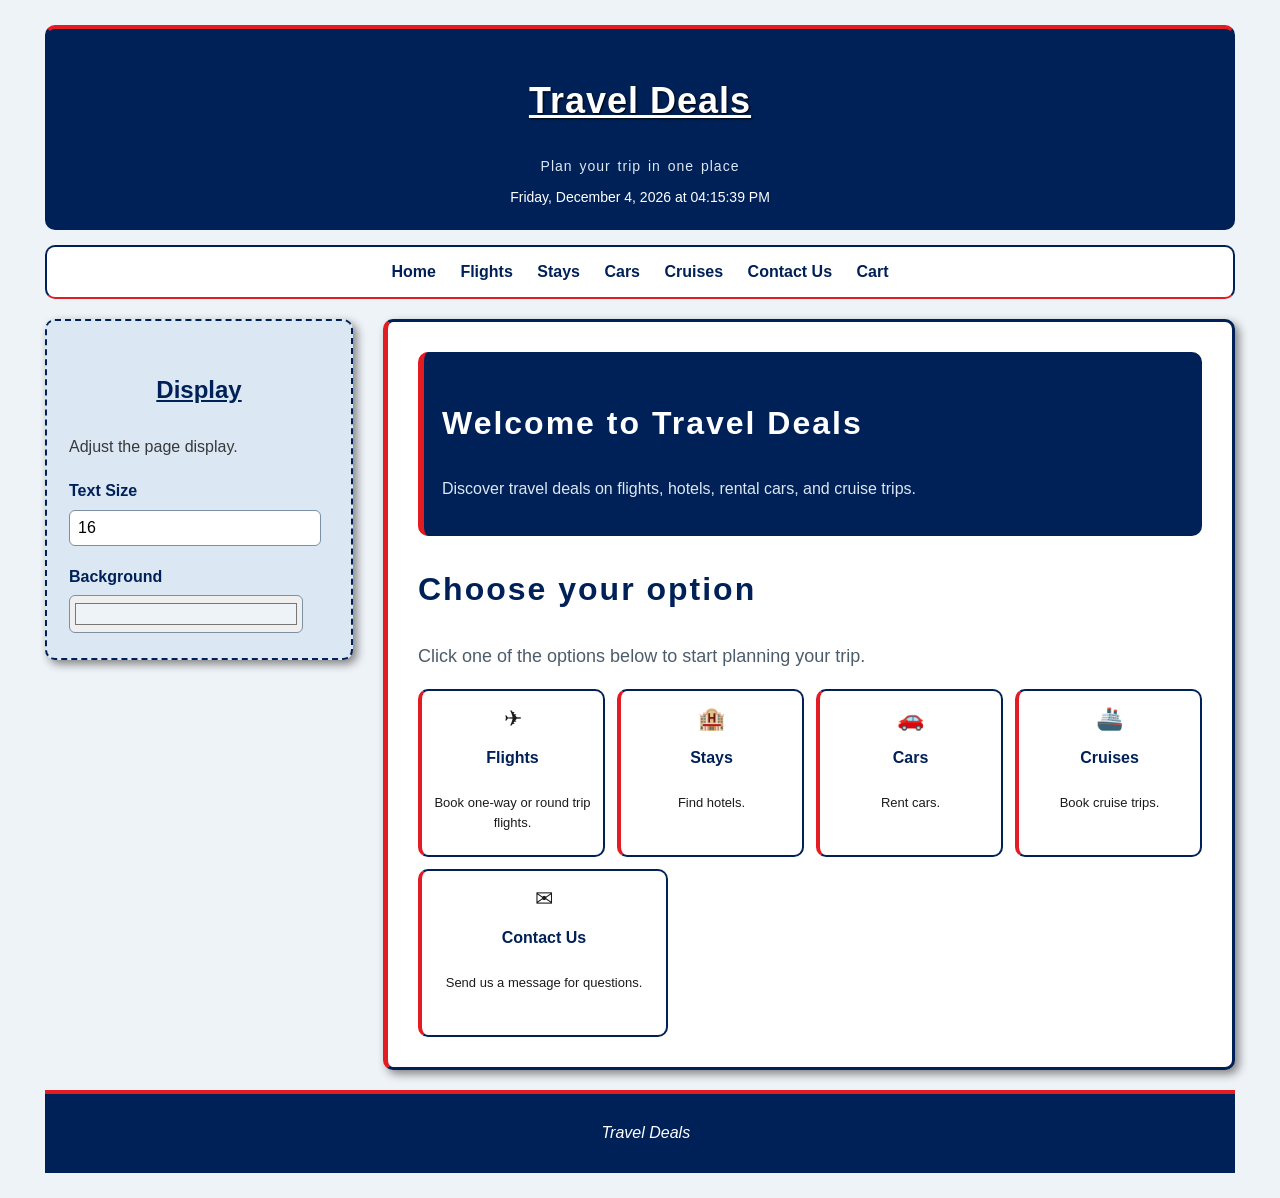
<file: index.html>
<!DOCTYPE html>
<html lang="en">
<head>
  <meta charset="UTF-8">
  <meta name="viewport" content="width=device-width, initial-scale=1.0">
  <title>Home - Travel Deals</title>
  <link rel="stylesheet" href="mystyle.css">
</head>
<body>

  <div class="header">
    <h1>Travel Deals</h1>
    <div class="tagline">Plan your trip in one place</div>
    <div id="datetime"></div>
  </div>

  <div class="navbar">
    <a href="index.html">Home</a>
    <a href="book.html">Flights</a>
    <a href="stays.html">Stays</a>
    <a href="cars.html">Cars</a>
    <a href="cruise.html">Cruises</a>
    <a href="contact.html">Contact Us</a>
    <a href="cart.html">Cart</a>
  </div>

  <div class="container">

    <div class="side">
      <h3>Display</h3>
      <p class="side-note">Adjust the page display.</p>

      <div class="controls">
        <label>Text Size
          <input type="number"
                 id="fontSize"
                 value="16"
                 min="10"
                 max="30"
                 onchange="changeFont()">
        </label>

        <label>Background
          <input type="color"
                 id="bgColor"
                 value="#eef3f8"
                 onchange="changeBg()">
        </label>
      </div>
    </div>

    <div class="main" id="mainContent">

      <div class="hero">
        <h2>Welcome to Travel Deals</h2>
        <p>
          Discover travel deals on flights, hotels,
          rental cars, and cruise trips.
        </p>
      </div>

      <h2>Choose your option</h2>

      <p class="intro">
        Click one of the options below to start planning your trip.
      </p>

      <div class="cards">

        <a class="card" href="book.html" style="text-decoration:none;">
          <div class="ico">&#9992;</div>
          <h4>Flights</h4>
          <p>Book one-way or round trip flights.</p>
        </a>

        <a class="card" href="stays.html" style="text-decoration:none;">
          <div class="ico">&#127976;</div>
          <h4>Stays</h4>
          <p>Find hotels. </p>
        </a>

        <a class="card" href="cars.html" style="text-decoration:none;">
          <div class="ico">&#128663;</div>
          <h4>Cars</h4>
          <p>Rent cars.</p>
        </a>

        <a class="card" href="cruise.html" style="text-decoration:none;">
          <div class="ico">&#128674;</div>
          <h4>Cruises</h4>
          <p>Book cruise trips.</p>
        </a>

        <a class="card" href="contact.html" style="text-decoration:none;">
          <div class="ico">&#9993;</div>
          <h4>Contact Us</h4>
          <p>Send us a message for questions.</p>
        </a>

      </div>
    </div>
  </div>

  <div class="footer">
    <p>Travel Deals</p>
  </div>

  <script src="data.js"></script>
  <script src="script.js"></script>
</body>
</html>
</file>
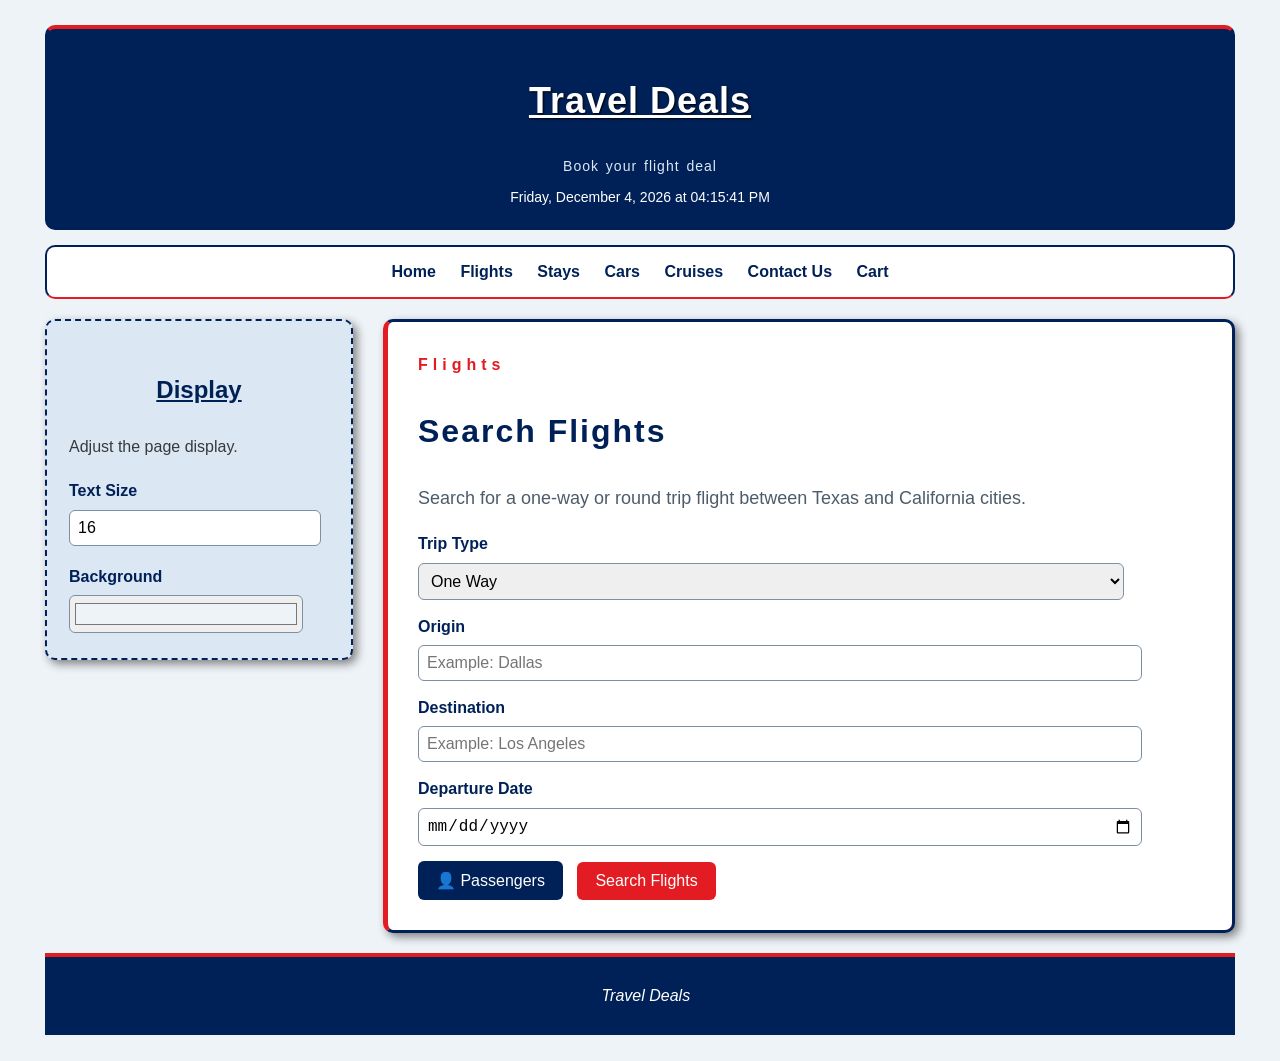
<file: book.html>
<!DOCTYPE html>
<html lang="en">
<head>
  <meta charset="UTF-8">
  <meta name="viewport" content="width=device-width, initial-scale=1.0">
  <title>Book Flight - Travel Deals</title>
  <link rel="stylesheet" href="mystyle.css">
</head>
<body>

  <div class="header flight-header">
    <h1>Travel Deals</h1>
    <div class="tagline">Book your flight deal</div>
    <div id="datetime"></div>
  </div>

  <div class="navbar">
    <a href="index.html">Home</a>
    <a href="book.html">Flights</a>
    <a href="stays.html">Stays</a>
    <a href="cars.html">Cars</a>
    <a href="cruise.html">Cruises</a>
    <a href="contact.html">Contact Us</a>
    <a href="cart.html">Cart</a>
  </div>

  <div class="container">

    <div class="side">
      <h3>Display</h3>
      <p class="side-note">Adjust the page display.</p>

      <div class="controls">
        <label>Text Size
          <input type="number"
                 id="fontSize"
                 value="16"
                 min="10"
                 max="30"
                 onchange="changeFont()">
        </label>

        <label>Background
          <input type="color"
                 id="bgColor"
                 value="#eef3f8"
                 onchange="changeBg()">
        </label>
      </div>
    </div>

    <div class="main" id="mainContent">
      <span class="eyebrow">Flights</span>
      <h2>Search Flights</h2>
      <p class="intro">Search for a one-way or round trip flight between Texas and California cities.</p>

      <label>Trip Type</label>
      <select id="tripType" onchange="changeTrip()">
        <option value="oneway">One Way</option>
        <option value="round">Round Trip</option>
      </select>

      <label>Origin</label>
      <input type="text" id="origin" placeholder="Example: Dallas">

      <label>Destination</label>
      <input type="text" id="destination" placeholder="Example: Los Angeles">

      <label>Departure Date</label>
      <input type="date" id="departDate">

      <div id="returnDiv" style="display:none;">
        <label>Return Date</label>
        <input type="date" id="returnDate">
      </div>

      <button type="button" class="btn-ghost" onclick="togglePassengers()">
        &#128100; Passengers
      </button>

      <div id="passengerBox" style="display:none;">
        <label>Adults</label>
        <input type="number" id="adults" value="1" min="0" max="4">

        <label>Children</label>
        <input type="number" id="children" value="0" min="0" max="4">

        <label>Infants</label>
        <input type="number" id="infants" value="0" min="0" max="4">
      </div>

      <button type="button" onclick="searchFlight()">Search Flights</button>

      <div id="message"></div>
      <div id="flightResults"></div>
    </div>

  </div>

  <div class="footer">
    <p>Travel Deals</p>
  </div>

  <script src="data.js"></script>
  <script src="script.js"></script>
  <script src="book.js"></script>
</body>
</html>
</file>
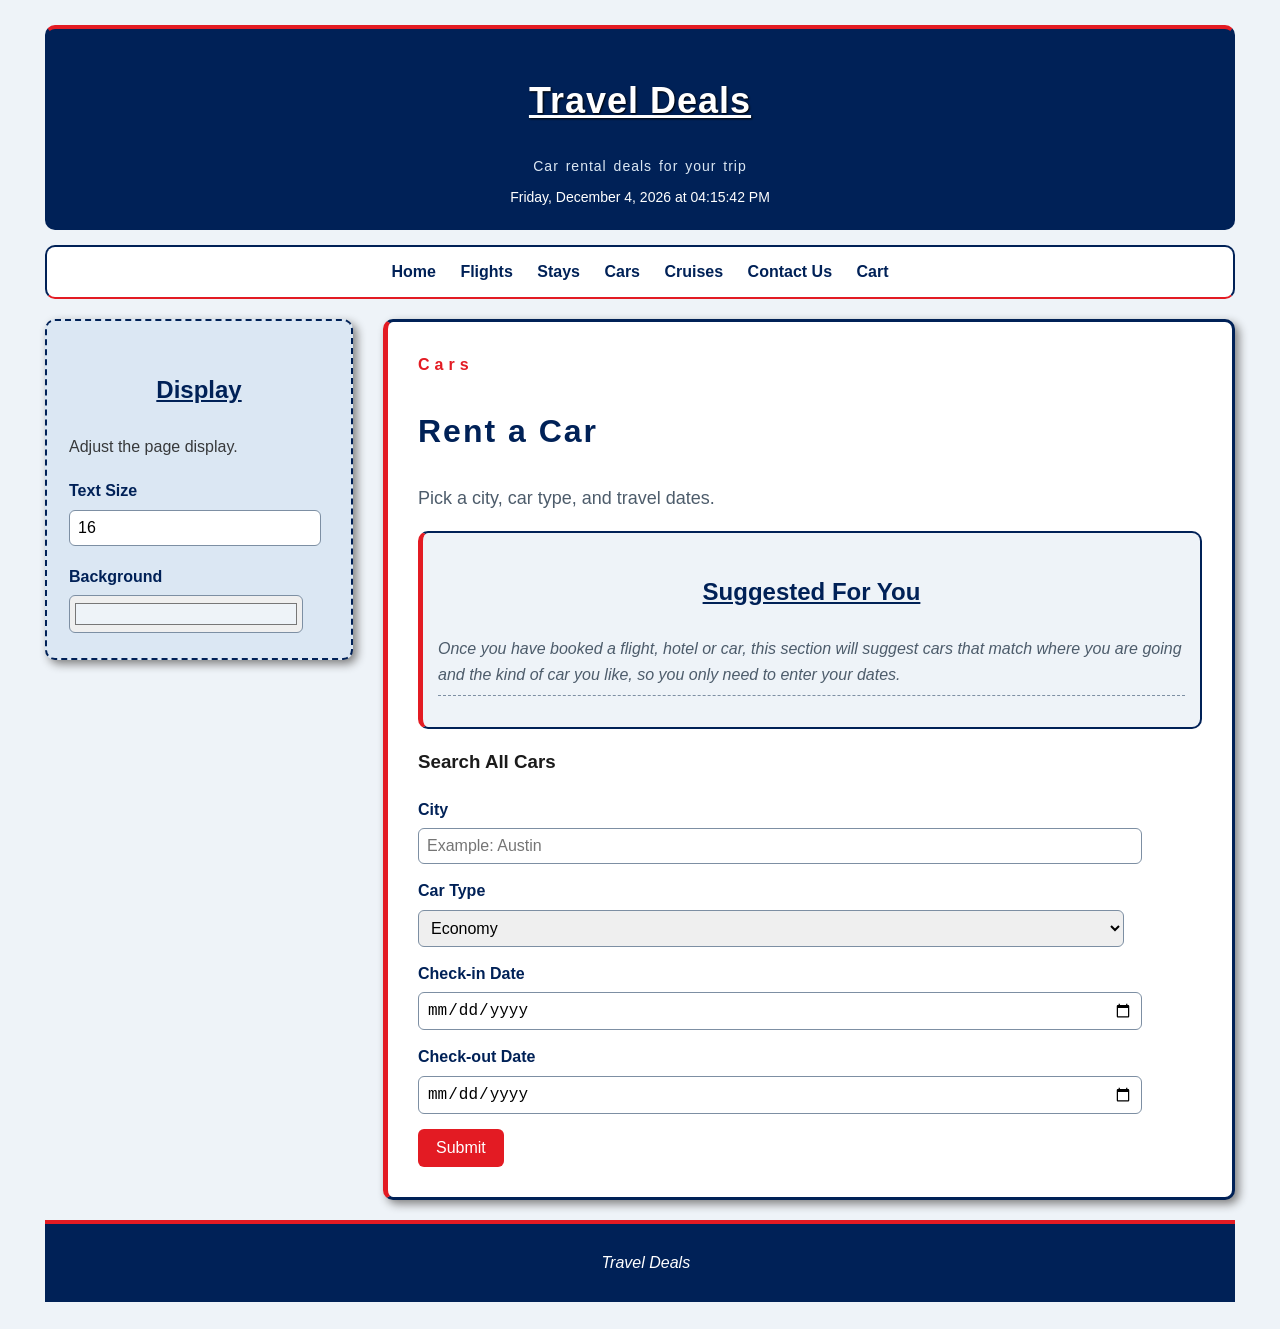
<file: cars.html>
<!DOCTYPE html>
<html lang="en">
<head>
  <meta charset="UTF-8">
  <meta name="viewport" content="width=device-width, initial-scale=1.0">
  <title>Cars - Travel Deals</title>
  <link rel="stylesheet" href="mystyle.css">
</head>
<body>

  <div class="header">
    <h1>Travel Deals</h1>
    <div class="tagline">Car rental deals for your trip</div>
    <div id="datetime"></div>
  </div>

  <div class="navbar">
    <a href="index.html">Home</a>
    <a href="book.html">Flights</a>
    <a href="stays.html">Stays</a>
    <a href="cars.html">Cars</a>
    <a href="cruise.html">Cruises</a>
    <a href="contact.html">Contact Us</a>
    <a href="cart.html">Cart</a>
  </div>

  <div class="container">

    <div class="side">
      <h3>Display</h3>
      <p class="side-note">Adjust the page display.</p>

      <div class="controls">
        <label>Text Size
          <input type="number" id="fontSize" value="16" min="10" max="30" onchange="changeFont()">
        </label>

        <label>Background
          <input type="color" id="bgColor" value="#eef3f8" onchange="changeBg()">
        </label>
      </div>
    </div>

    <div class="main" id="mainContent">
      <span class="eyebrow">Cars</span>
      <h2>Rent a Car</h2>
      <p class="intro">Pick a city, car type, and travel dates.</p>

      <div id="suggestionPanel"></div>

      <h3>Search All Cars</h3>

      <label>City</label>
      <input type="text" id="city" placeholder="Example: Austin">

      <label>Car Type</label>
      <select id="carType">
        <option value="economy">Economy</option>
        <option value="suv">SUV</option>
        <option value="compact">Compact</option>
        <option value="midsize">Midsize</option>
      </select>

      <label>Check-in Date</label>
      <input type="date" id="checkIn">

      <label>Check-out Date</label>
      <input type="date" id="checkOut">

      <button type="button" onclick="searchCar()">Submit</button>

      <div id="message"></div>
      <div id="carResults"></div>
    </div>

  </div>

  <div class="footer">
    <p>Travel Deals</p>
  </div>

  <script src="data.js"></script>
  <script src="script.js"></script>
  <script src="cars.js"></script>
</body>
</html>
</file>
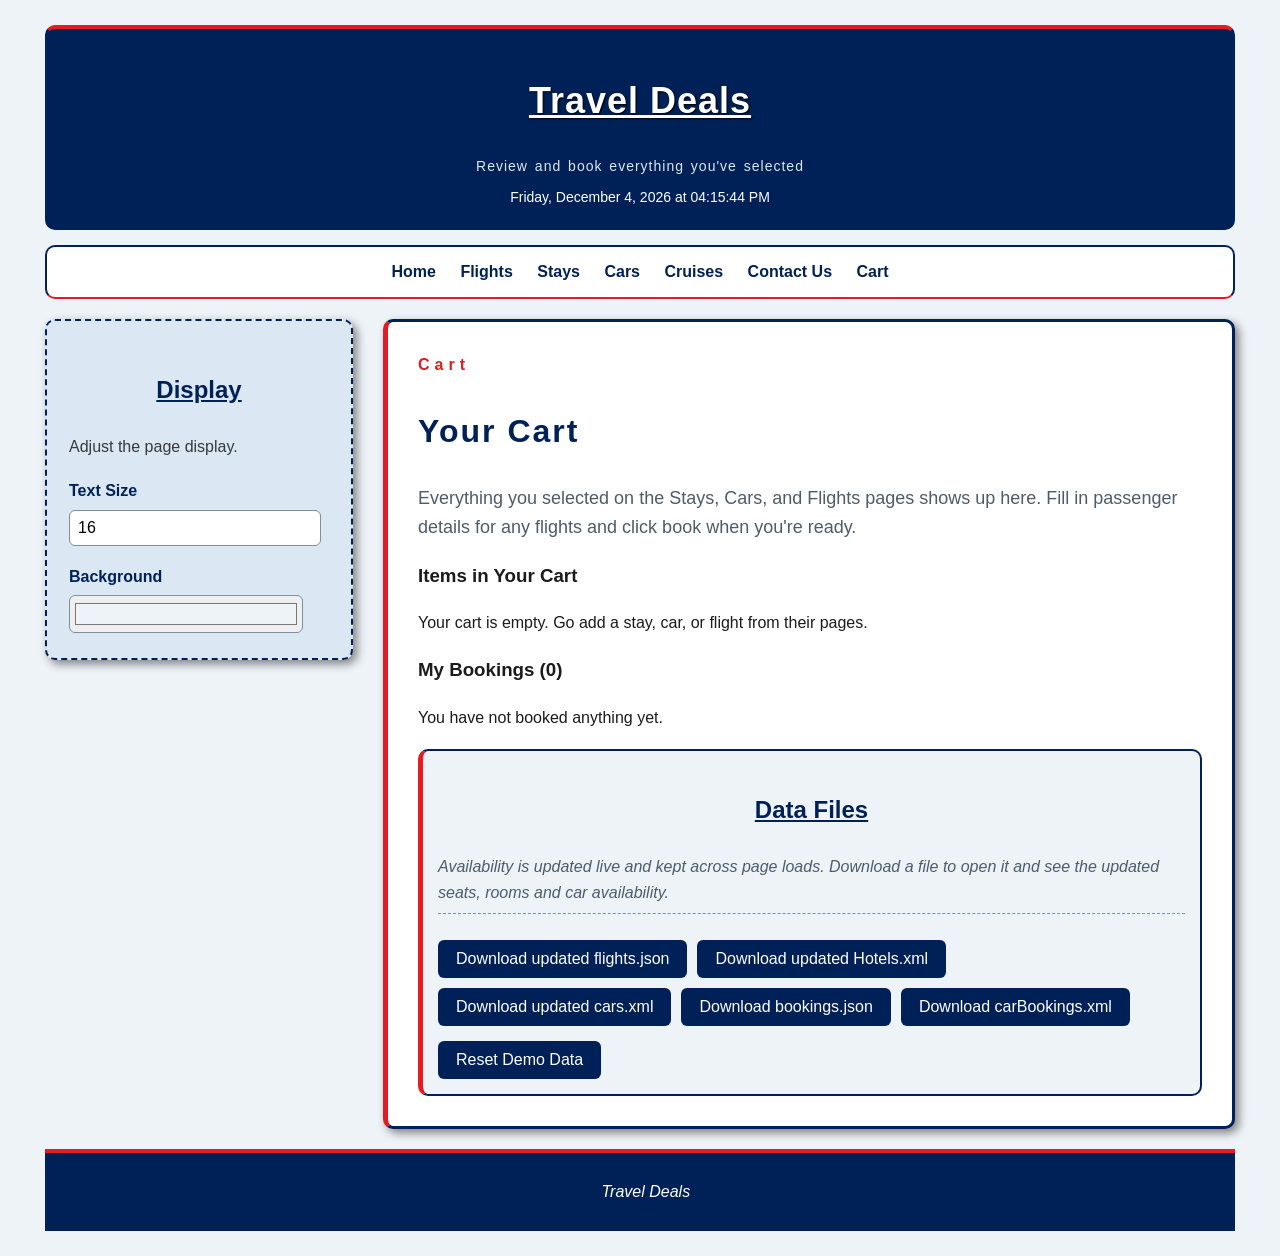
<file: cart.html>
<!DOCTYPE html>
<html lang="en">
<head>
    <meta charset="UTF-8">
    <meta name="viewport" content="width=device-width, initial-scale=1.0">
    <title>Cart - Travel Deals</title>

    <link rel="stylesheet" href="mystyle.css">
</head>

<body>

    <div class="header flight-header">
        <h1>Travel Deals</h1>
        <div class="tagline">Review and book everything you've selected</div>
        <div id="datetime"></div>
    </div>

    <div class="navbar">
        <a href="index.html">Home</a>
        <a href="book.html">Flights</a>
        <a href="stays.html">Stays</a>
        <a href="cars.html">Cars</a>
        <a href="cruise.html">Cruises</a>
        <a href="contact.html">Contact Us</a>
        <a href="cart.html">Cart</a>
    </div>

    <div class="container">

        <div class="side">

            <h3>Display</h3>

            <p class="side-note">
                Adjust the page display.
            </p>

            <div class="controls">

                <label>
                    Text Size

                    <input
                        type="number"
                        id="fontSize"
                        value="16"
                        min="10"
                        max="30"
                        onchange="changeFont()">

                </label>

                <label>

                    Background

                    <input
                        type="color"
                        id="bgColor"
                        value="#eef3f8"
                        onchange="changeBg()">

                </label>

            </div>

        </div>

        <div class="main" id="mainContent">

            <span class="eyebrow">Cart</span>

            <h2>Your Cart</h2>

            <p class="intro">
                Everything you selected on the Stays, Cars, and Flights pages shows up here.
                Fill in passenger details for any flights and click book when you're ready.
            </p>

            <div id="cartMessage"></div>

            <div id="confirmationContainer"></div>

            <div id="cartContainer"></div>

            <div id="bookingsContainer"></div>

            <div id="dataTools"></div>

        </div>

    </div>

    <div class="footer">

        <p>Travel Deals</p>

    </div>

    <script src="data.js"></script>
    <script src="script.js"></script>
    <script src="cart.js"></script>

</body>
</html>
</file>
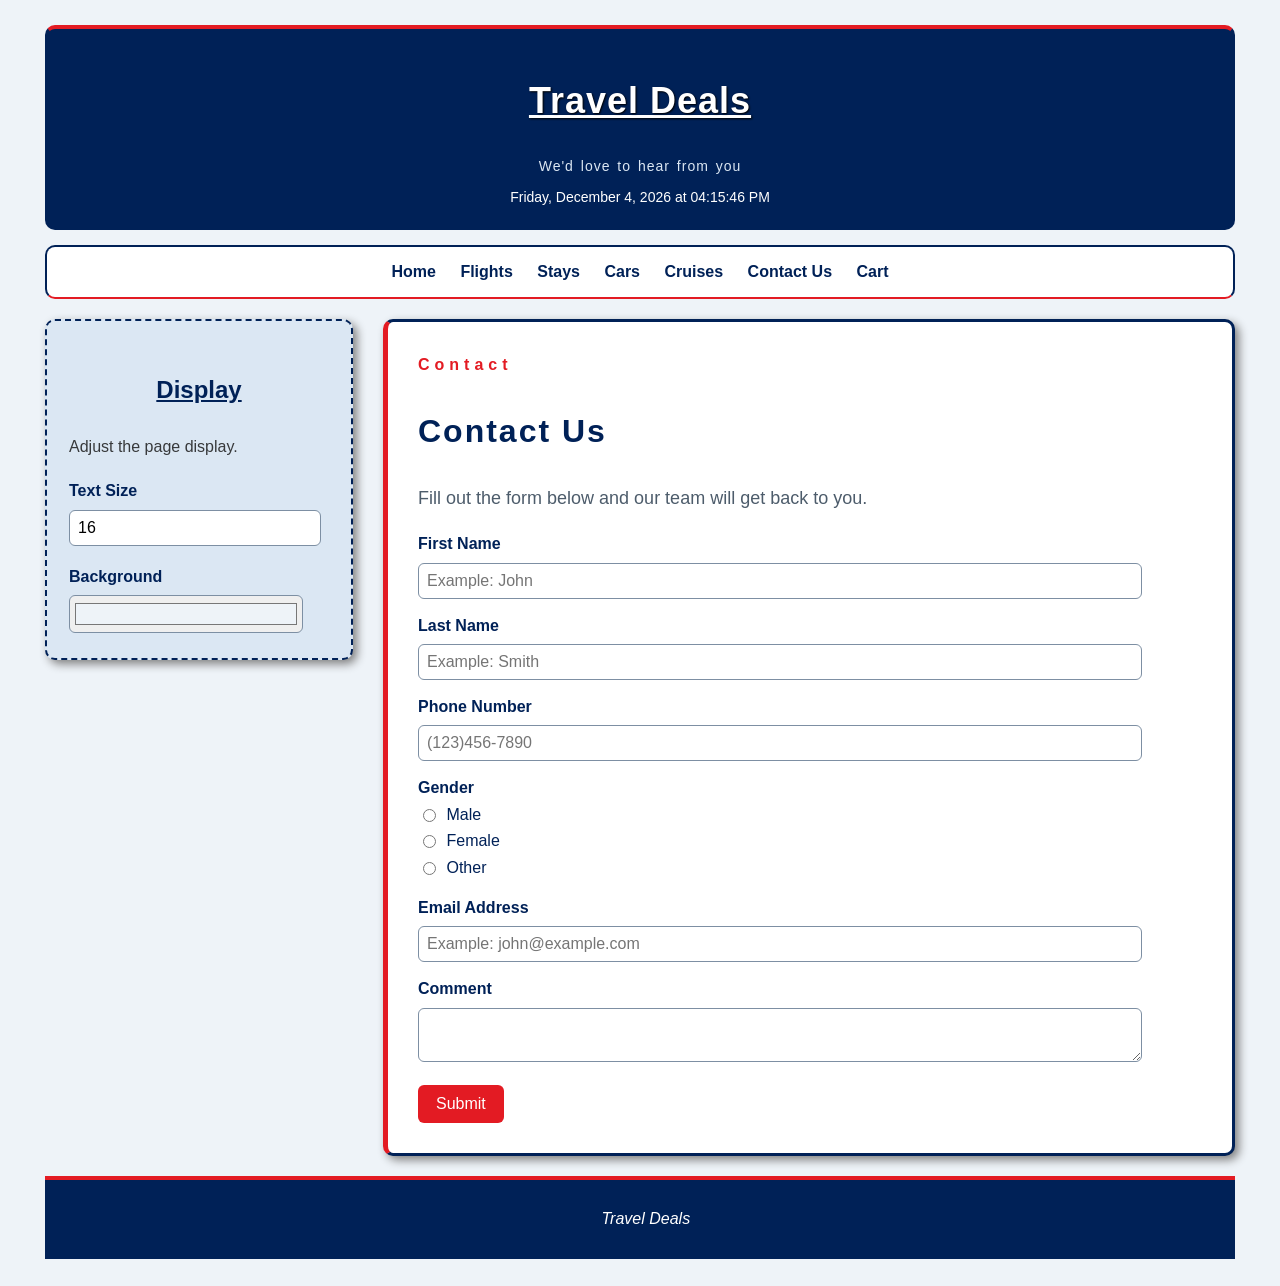
<file: contact.html>
<!DOCTYPE html>
<html lang="en">
  <head>
    <meta charset="UTF-8" />
    <meta name="viewport" content="width=device-width, initial-scale=1.0" />
    <title>Contact Us - Travel Deals</title>
    <link rel="stylesheet" href="mystyle.css" />
  </head>
  <body>
    <div class="header">
      <h1>Travel Deals</h1>
      <div class="tagline">We'd love to hear from you</div>
      <div id="datetime"></div>
    </div>
    <div class="navbar">
      <a href="index.html">Home</a>
      <a href="book.html">Flights</a>
      <a href="stays.html">Stays</a>
      <a href="cars.html">Cars</a>
      <a href="cruise.html">Cruises</a>
      <a href="contact.html">Contact Us</a>
      <a href="cart.html">Cart</a>
    </div>
    <div class="container">
      <div class="side">
        <h3>Display</h3>
        <p class="side-note">Adjust the page display.</p>
        <div class="controls">
          <label
            >Text Size
            <input
              type="number"
              id="fontSize"
              value="16"
              min="10"
              max="30"
              onchange="changeFont()"
            />
          </label>
          <label
            >Background
            <input
              type="color"
              id="bgColor"
              value="#eef3f8"
              onchange="changeBg()"
            />
          </label>
        </div>
      </div>
      <div class="main" id="mainContent">
        <span class="eyebrow">Contact</span>
        <h2>Contact Us</h2>
        <p class="intro">
          Fill out the form below and our team will get back to you.
        </p>
        <label>First Name</label>
        <input type="text" id="firstName" placeholder="Example: John" />
        <label>Last Name</label>
        <input type="text" id="lastName" placeholder="Example: Smith" />
        <label>Phone Number</label>
        <input type="text" id="phone" placeholder="(123)456-7890" />
        <label>Gender</label>
      <div class="gender-box">
        <input type="radio" id="genderMale" name="gender" value="Male">
        <label for="genderMale">Male</label><br>
        <input type="radio" id="genderFemale" name="gender" value="Female">
        <label for="genderFemale">Female</label><br>
        <input type="radio" id="genderOther" name="gender" value="Other">
        <label for="genderOther">Other</label>
      </div>
        <label>Email Address</label>
        <input type="text" id="email" placeholder="Example: john@example.com" />
        <label>Comment</label>
        <textarea id="comment"></textarea>
        <button type="button" onclick="submitContact()">Submit</button>
        <div id="message"></div>
      </div>
    </div>
    <div class="footer">
      <p>Travel Deals</p>
    </div>
    <script src="data.js"></script>
    <script src="script.js"></script>
    <script src="contact.js"></script>
  </body>
</html>
</file>
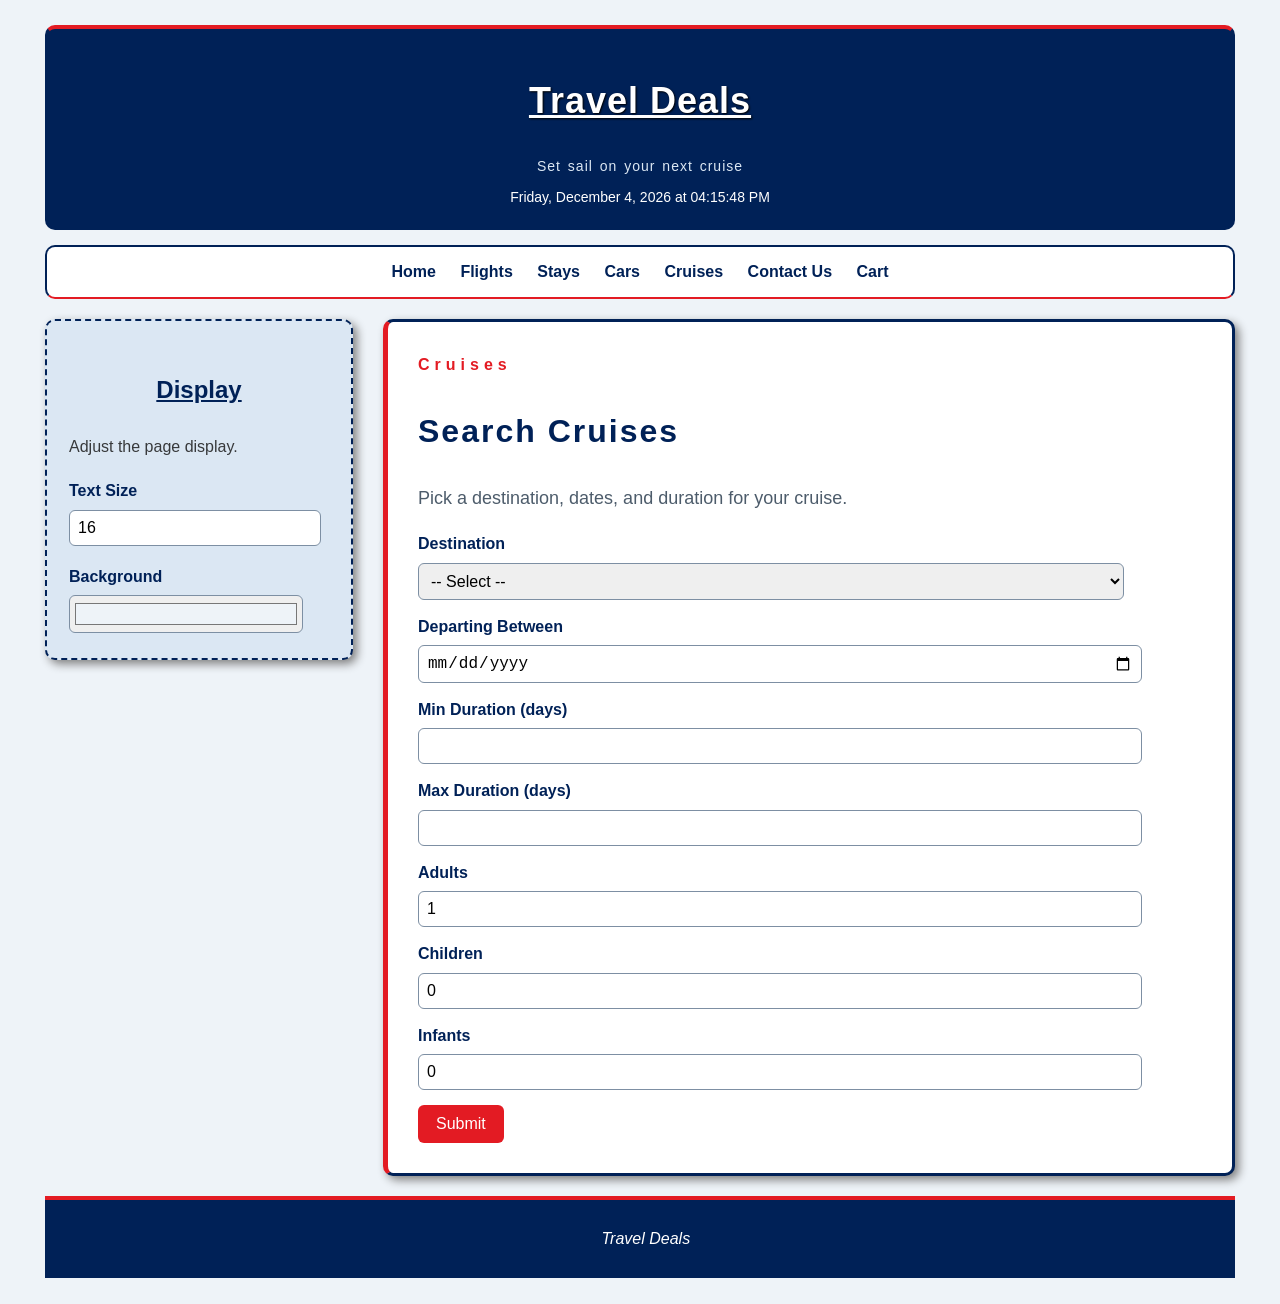
<file: cruise.html>
<!DOCTYPE html>
<html lang="en">
  <head>
    <meta charset="UTF-8" />
    <meta name="viewport" content="width=device-width, initial-scale=1.0" />
    <title>Cruises - Travel Deals</title>
    <link rel="stylesheet" href="mystyle.css" />
  </head>
  <body>
    <div class="header">
      <h1>Travel Deals</h1>
      <div class="tagline">Set sail on your next cruise</div>
      <div id="datetime"></div>
    </div>
    <div class="navbar">
      <a href="index.html">Home</a>
      <a href="book.html">Flights</a>
      <a href="stays.html">Stays</a>
      <a href="cars.html">Cars</a>
      <a href="cruise.html">Cruises</a>
      <a href="contact.html">Contact Us</a>
      <a href="cart.html">Cart</a>
    </div>
    <div class="container">
      <div class="side">
        <h3>Display</h3>
        <p class="side-note">Adjust the page display.</p>
        <div class="controls">
          <label
            >Text Size
            <input
              type="number"
              id="fontSize"
              value="16"
              min="10"
              max="30"
              onchange="changeFont()"
            />
          </label>
          <label
            >Background
            <input
              type="color"
              id="bgColor"
              value="#eef3f8"
              onchange="changeBg()"
            />
          </label>
        </div>
      </div>
      <div class="main" id="mainContent">
        <span class="eyebrow">Cruises</span>
        <h2>Search Cruises</h2>
        <p class="intro">
          Pick a destination, dates, and duration for your cruise.
        </p>
        <label>Destination</label>
        <select id="destination">
          <option value="">-- Select --</option>
          <option value="Alaska">Alaska</option>
          <option value="Bahamas">Bahamas</option>
          <option value="Europe">Europe</option>
          <option value="Mexico">Mexico</option>
        </select>
        <label>Departing Between</label>
        <input type="date" id="departDate" />
        <label>Min Duration (days)</label>
        <input type="number" id="minDuration" />
        <label>Max Duration (days)</label>
        <input type="number" id="maxDuration" />
        <label>Adults</label>
        <input type="number" id="adults" value="1" min="0" />
        <label>Children</label>
        <input type="number" id="children" value="0" min="0" />
        <label>Infants</label>
        <input type="number" id="infants" value="0" min="0" />
        <button type="button" onclick="searchCruise()">Submit</button>
        <div id="message"></div>
      </div>
    </div>
    <div class="footer">
      <p>Travel Deals</p>
    </div>
    <script src="https://code.jquery.com/jquery-3.7.1.min.js"></script>
    <script src="data.js"></script>
    <script src="script.js"></script>
    <script src="cruise.js"></script>
  </body>
</html>
</file>
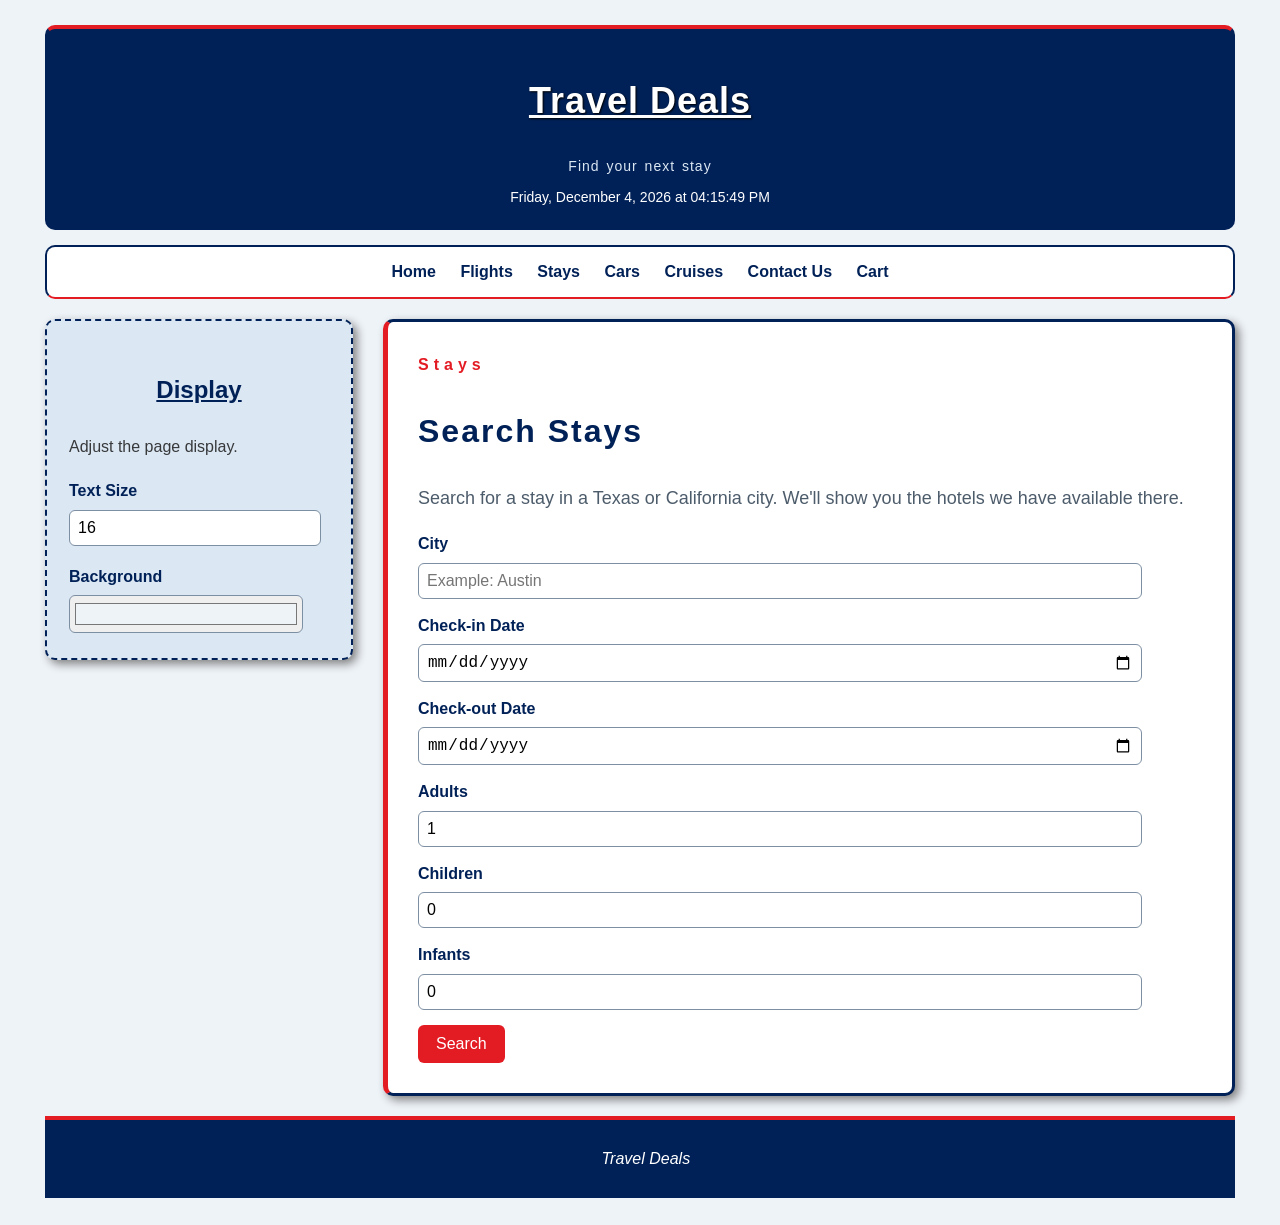
<file: stays.html>
<!DOCTYPE html>
<html lang="en">
  <head>
    <meta charset="UTF-8" />
    <meta name="viewport" content="width=device-width, initial-scale=1.0" />
    <title>Stays - Travel Deals</title>
    <link rel="stylesheet" href="mystyle.css" />
  </head>
  <body>
    <div class="header">
      <h1>Travel Deals</h1>
      <div class="tagline">Find your next stay</div>
      <div id="datetime"></div>
    </div>
    <div class="navbar">
      <a href="index.html">Home</a>
      <a href="book.html">Flights</a>
      <a href="stays.html">Stays</a>
      <a href="cars.html">Cars</a>
      <a href="cruise.html">Cruises</a>
      <a href="contact.html">Contact Us</a>
      <a href="cart.html">Cart</a>
    </div>
    <div class="container">
      <div class="side">
        <h3>Display</h3>
        <p class="side-note">Adjust the page display.</p>
        <div class="controls">
          <label
            >Text Size
            <input
              type="number"
              id="fontSize"
              value="16"
              min="10"
              max="30"
              onchange="changeFont()"
            />
          </label>
          <label
            >Background
            <input
              type="color"
              id="bgColor"
              value="#eef3f8"
              onchange="changeBg()"
            />
          </label>
        </div>
      </div>
      <div class="main" id="mainContent">
        <span class="eyebrow">Stays</span>
        <h2>Search Stays</h2>
        <p class="intro">Search for a stay in a Texas or California city. We'll show you the hotels we have available there.</p>
        <label>City</label>
        <input type="text" id="city" placeholder="Example: Austin" />
        <label>Check-in Date</label>
        <input type="date" id="checkIn" />
        <label>Check-out Date</label>
        <input type="date" id="checkOut" />
        <label>Adults</label>
        <input type="number" id="adults" value="1" min="0" />
        <label>Children</label>
        <input type="number" id="children" value="0" min="0" />
        <label>Infants</label>
        <input type="number" id="infants" value="0" min="0" />
        <button type="button" onclick="searchStays()">Search</button>
        <div id="message"></div>
      </div>
    </div>
    <div class="footer">
      <p>Travel Deals</p>
    </div>
    <script src="data.js"></script>
    <script src="script.js"></script>
    <script src="stays.js"></script>
  </body>
</html>
</file>
<file: mystyle.css>
html {
    font-size: 16px;
}

body {
    background-color: #eef3f8;
    color: #1b1b1b;
    font-family: Arial, sans-serif;
    font-size: 1rem;
    margin: 25px 45px;
    line-height: 1.65;
}

.header {
    background-color: #002157;
    color: white;
    border-top: 4px solid #e31b23;
    border-right: 3px solid #002157;
    border-bottom: 3px solid #002157;
    border-left: 3px solid #002157;
    border-radius: 10px;
    text-align: center;
    padding: 18px 15px;
    margin-bottom: 15px;
}

.header h1 {
    color: white;
    font-size: 2.25rem;
    text-decoration: underline;
    letter-spacing: 1px;
    text-shadow: 1px 1px 2px black;
}

.tagline {
    color: #dbe7f3;
    font-size: 0.875rem;
    word-spacing: 2px;
    letter-spacing: 1px;
}

#datetime {
    margin-top: 8px;
    color: white;
    font-size: 0.875rem;
}

.navbar {
    background-color: white;
    border-top: 2px solid #002157;
    border-right: 2px solid #002157;
    border-bottom: 2px solid #e31b23;
    border-left: 2px solid #002157;
    border-radius: 10px;
    text-align: center;
    padding: 12px;
    margin-bottom: 20px;
}

.navbar a {
    color: #002157;
    text-decoration: none;
    padding: 10px;
    font-weight: bold;
    transition: 0.3s;
    font-size: 1rem;
}

.navbar a:hover {
    background-color: #002157;
    color: white;
    cursor: pointer;
}

.container {
    display: flex;
    gap: 30px;
    align-items: flex-start;
}

.side {
    width: 260px;
    background-color: #dbe7f3;
    border-top: 2px dashed #002157;
    border-right: 2px dashed #002157;
    border-bottom: 2px dashed #002157;
    border-left: 2px dashed #002157;
    border-radius: 10px;
    padding: 25px 22px;
    box-shadow: 4px 4px 10px gray;
}

.side h3 {
    color: #002157;
    text-align: center;
    text-decoration: underline;
    font-size: 1.5rem;
}

.side-note {
    font-size: 1rem;
    opacity: 0.85;
}

.controls label {
    display: block;
    color: #002157;
    font-weight: bold;
    margin-top: 18px;
    font-size: 1rem;
}

.main {
    flex: 1;
    background-color: white;
    border-top: 3px solid #002157;
    border-right: 3px solid #002157;
    border-bottom: 3px solid #002157;
    border-left: 5px solid #e31b23;
    border-radius: 10px;
    padding: 30px;
    box-shadow: 4px 4px 10px gray;
    min-height: 450px;
}

/* Font sizes from here down are in em rather than rem so that everything
   inside #mainContent scales with the "Text Size" control, while the
   header, navigation bar, sidebar and footer stay at a fixed size. */

.main h2 {
    color: #002157;
    letter-spacing: 2px;
    font-size: 2em;
}

.intro {
    color: #4d5c6b;
    line-height: 1.6;
    font-size: 1.125em;
}

.eyebrow {
    color: #e31b23;
    font-weight: bold;
    letter-spacing: 5px;
}

label {
    display: block;
    margin-top: 14px;
    font-weight: bold;
    color: #002157;
    font-size: 1em;
}

input,
select,
textarea {
    width: 90%;
    border: 1px solid #7d8fa3;
    border-radius: 6px;
    padding: 8px;
    margin-top: 5px;
    font-size: 1em;
}

input:focus,
select:focus,
textarea:focus {
    border-color: #002157;
    outline: none;
}

button {
    background-color: #e31b23;
    color: white;
    border: none;
    border-radius: 6px;
    padding: 10px 18px;
    /* margin-right keeps side by side buttons, like Book and Remove on the
       cart cards, from sitting flush against each other */
    margin-top: 15px;
    margin-right: 10px;
    cursor: pointer;
    transition: 0.3s;
    font-size: 1em;
}

button:hover {
    background-color: #b31217;
    transform: scale(1.03);
}

.btn-ghost {
    background-color: #002157;
}

.btn-ghost:hover {
    background-color: #123a72;
}

#passengerBox {
    background-color: #eef3f8;
    border: 2px dashed #002157;
    border-radius: 8px;
    padding: 12px;
    margin-top: 12px;
}

.error {
    color: #b31217;
    background-color: #ffe9eb;
    border-left: 5px solid #e31b23;
    padding: 10px;
    margin-top: 15px;
    border-radius: 6px;
}

.result {
    background-color: #eef3f8;
    border-top: 2px solid #002157;
    border-right: 2px solid #002157;
    border-bottom: 2px solid #002157;
    border-left: 5px solid #e31b23;
    border-radius: 10px;
    padding: 15px;
    margin-top: 18px;
}

.result h3 {
    color: #002157;
    text-align: center;
    text-decoration: underline;
    font-size: 1.5em;
}

.result p {
    border-bottom: 1px dashed #7d8fa3;
    padding-bottom: 6px;
    font-size: 1em;
}

.hero {
    background-color: #002157;
    color: white;
    border-left: 6px solid #e31b23;
    border-radius: 10px;
    padding: 18px;
    margin-bottom: 20px;
}

.hero h2 {
    color: white;
    font-size: 2em;
}

.hero p {
    color: #dbe7f3;
    font-size: 1em;
}

/* flex rather than floats so the cards keep their shape when the
   "Text Size" control scales the main content up */
.cards {
    display: flex;
    flex-wrap: wrap;
    gap: 12px;
    margin-top: 12px;
}

.card {
    flex: 1 1 9em;
    max-width: 14em;
    min-height: 9em;
    background-color: white;
    border-top: 2px solid #002157;
    border-right: 2px solid #002157;
    border-bottom: 2px solid #002157;
    border-left: 4px solid #e31b23;
    border-radius: 10px;
    padding: 10px;
    text-align: center;
    color: #1b1b1b;
    transition: 0.3s;
}

.card:hover {
    transform: scale(1.04);
    box-shadow: 3px 3px 8px gray;
}

/* without an explicit height a color input collapses to a thin sliver
   instead of showing the swatch it is currently set to */
input[type="color"] {
    height: 38px;
    padding: 3px;
    cursor: pointer;
}

.ico {
    font-size: 1.375em;
}

.card h4 {
    color: #002157;
    font-size: 1em;
    margin-top: 8px;
}

.card p {
    font-size: 0.8125em;
    line-height: 1.5;
}

.footer {
    background-color: #002157;
    color: white;
    border-top: 4px solid #e31b23;
    text-align: center;
    padding: 10px;
    margin-top: 20px;
    font-style: italic;
    text-indent: 1%;
    font-size: 1rem;
}

input[type="radio"],
input[type="checkbox"] {
    width: auto;
    padding: 0;
    border: none;
    border-radius: 0;
    margin-top: 0;
    margin-right: 6px;
    vertical-align: middle;
}

.gender-box label {
    display: inline;
    margin-top: 0;
    font-weight: normal;
}

/* ---- added for Assignment 3: stays hotel results + contact save note ---- */

.hotel-list {
    margin-top: 20px;
}

.hotel-list h3 {
    color: #002157;
    text-align: center;
    text-decoration: underline;
    font-size: 1.5em;
}

.hotel-card {
    background-color: white;
    border-top: 2px solid #002157;
    border-right: 2px solid #002157;
    border-bottom: 2px solid #002157;
    border-left: 5px solid #e31b23;
    border-radius: 10px;
    padding: 15px 18px;
    margin-top: 12px;
    box-shadow: 3px 3px 8px gray;
}

.hotel-card h4 {
    color: #002157;
    font-size: 1.125em;
    margin-bottom: 6px;
}

.hotel-card p {
    font-size: 0.95em;
    margin: 3px 0;
}

.btn-select {
    background-color: #002157;
    margin-top: 10px;
}

.btn-select:hover {
    background-color: #123a72;
}

.saved-note {
    color: #4d5c6b;
    font-style: italic;
    font-size: 0.875em;
    margin-top: 8px;
}

.passenger-form {
    background-color: #eef3f8;
    border: 2px dashed #002157;
    border-radius: 8px;
    padding: 12px 15px;
    margin-top: 12px;
}

.passenger-form p {
    margin: 0 0 6px;
    color: #002157;
}

/* ---- booking state ---- */

/* something already booked: still listed, but clearly not bookable */
.sold-out {
    opacity: 0.7;
    border-left-color: #7d8fa3;
    background-color: #f4f6f9;
}

.sold-out h4 {
    color: #4d5c6b;
    text-decoration: line-through;
}

/* the flight currently chosen as the departing or returning leg */
.selected-card {
    border-left-width: 10px;
    border-left-color: #1a7f37;
    background-color: #f2fbf4;
}

.confirmation {
    border-left-color: #1a7f37;
    background-color: #f2fbf4;
}

.confirmation h3 {
    color: #1a7f37;
}
</file>
